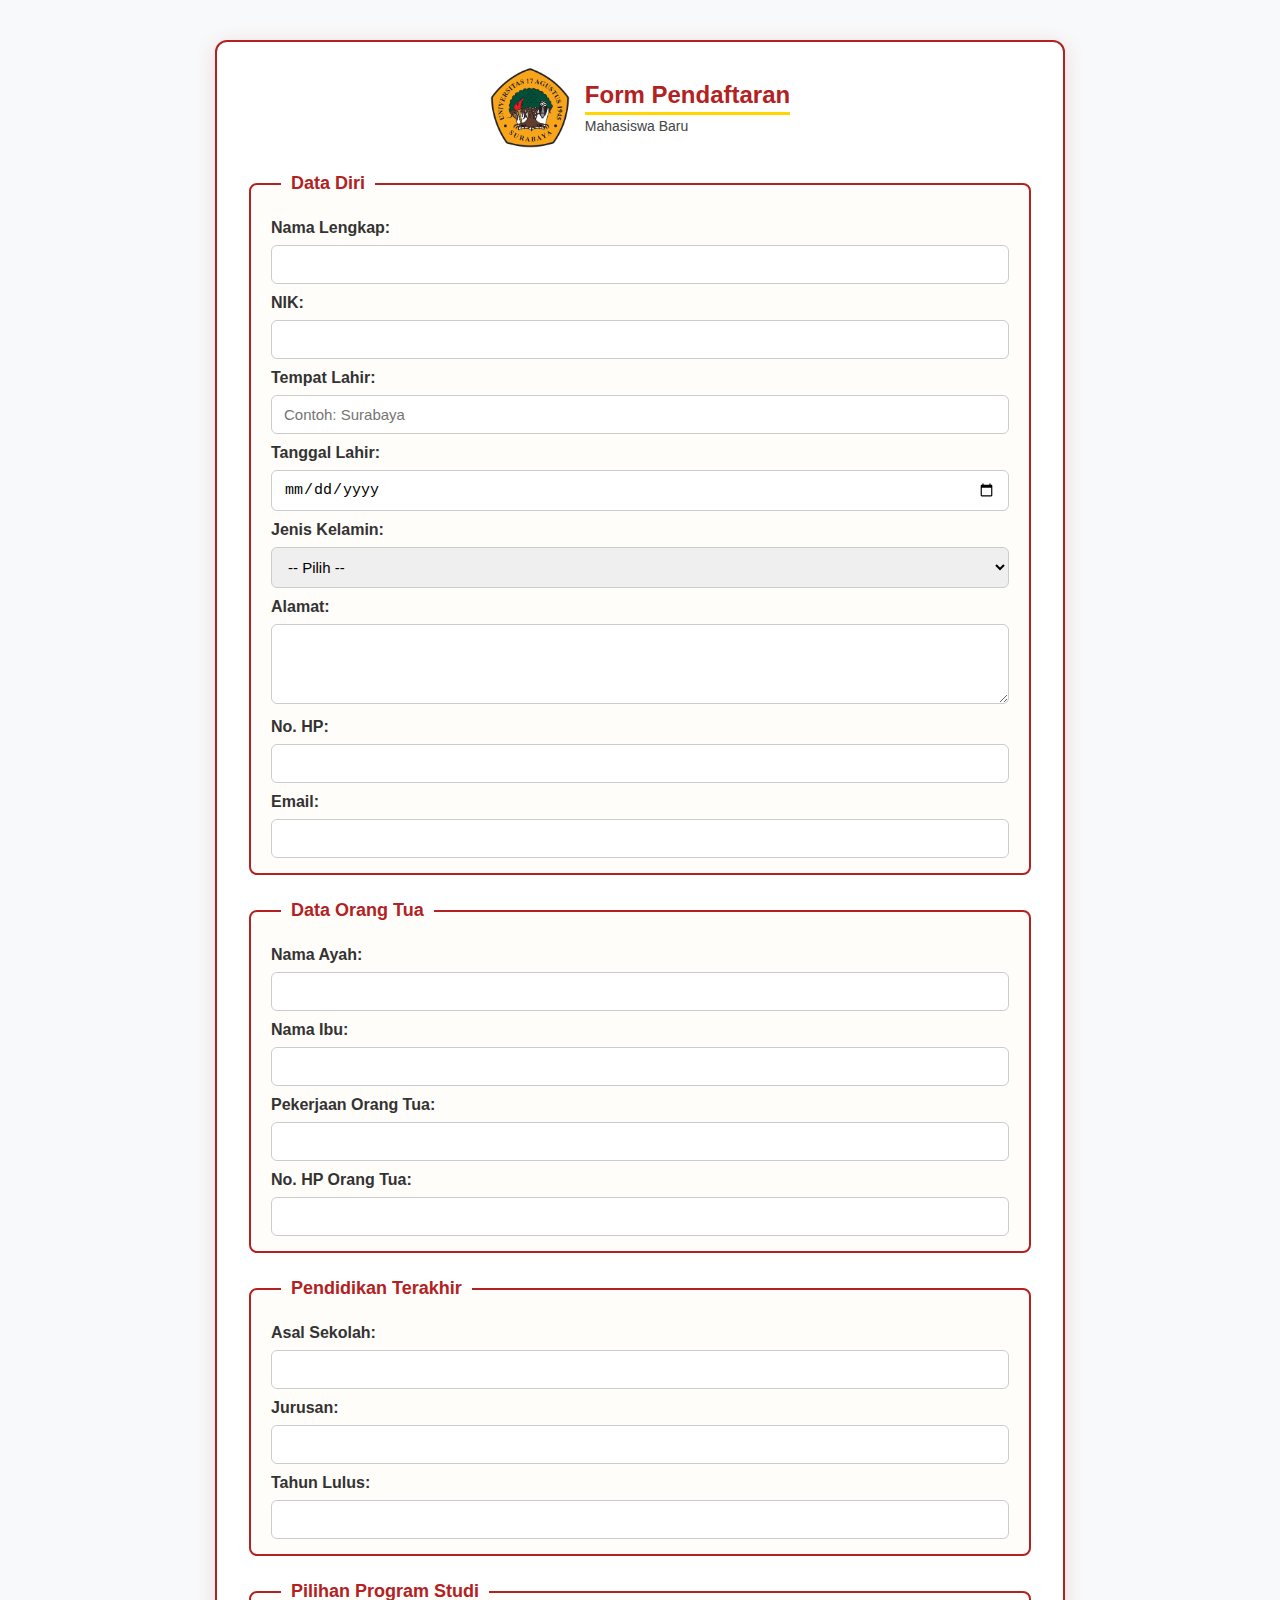
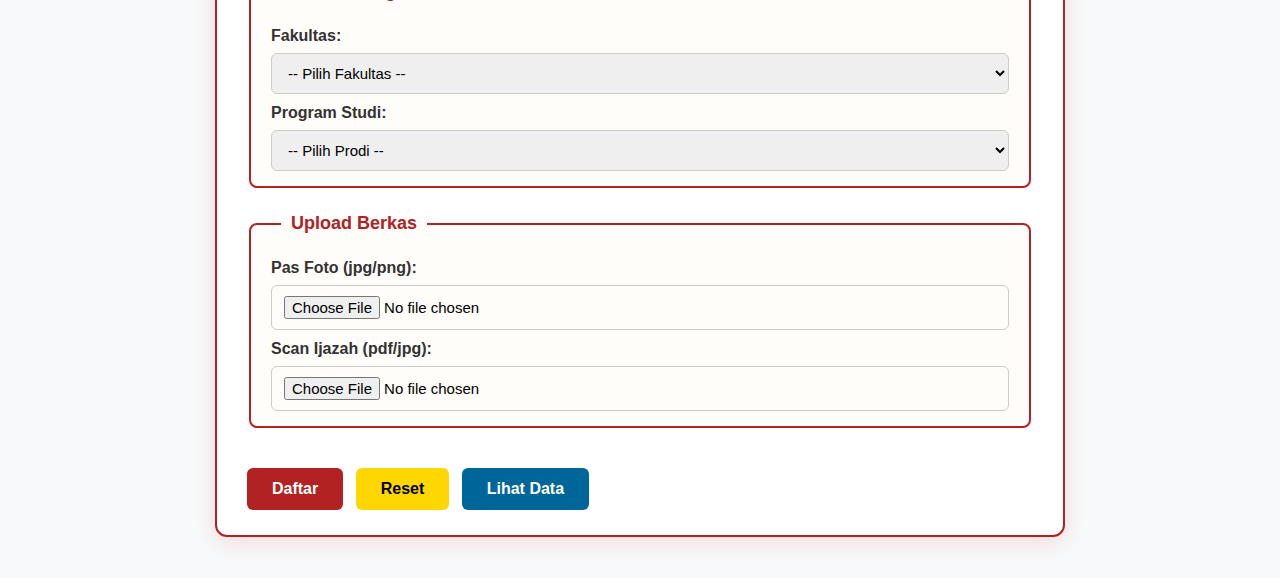
<file: index.html>
<!DOCTYPE html>
<html lang="id">
<head>
  <meta charset="UTF-8">
  <meta name="viewport" content="width=device-width, initial-scale=1.0">
  <title>Form Pendaftaran Mahasiswa Baru - UNTAG Surabaya</title>
  <link rel="stylesheet" href="style.css">
</head>
<body>
  <div class="container">

    <!-- Header -->
    <header class="header">
      <img src="logo.png" alt="Logo UNTAG Surabaya" class="logo">
      <div class="title-text">
        <h2>Form Pendaftaran</h2>
        <p>Mahasiswa Baru</p>
      </div>
    </header>

    <!-- Form Pendaftaran -->
    <form id="pendaftaranForm">
      <!-- Data Diri -->
      <fieldset>
        <legend>Data Diri</legend>
        <label for="nama">Nama Lengkap:</label>
        <input type="text" id="nama" name="nama" required>

        <label for="nik">NIK:</label>
        <input type="text" id="nik" name="nik" required>

        <label for="tempat_lahir">Tempat Lahir:</label>
        <input type="text" id="tempat_lahir" name="tempat_lahir" placeholder="Contoh: Surabaya" required>

        <label for="tanggal_lahir">Tanggal Lahir:</label>
        <input type="date" id="tanggal_lahir" name="tanggal_lahir" required>

        <label for="jk">Jenis Kelamin:</label>
        <select id="jk" name="jk" required>
          <option value="">-- Pilih --</option>
          <option value="Laki-Laki">Laki-Laki</option>
          <option value="Perempuan">Perempuan</option>
        </select>

        <label for="alamat">Alamat:</label>
        <textarea id="alamat" name="alamat" required></textarea>

        <label for="hp">No. HP:</label>
        <input type="text" id="hp" name="hp" required>

        <label for="email">Email:</label>
        <input type="email" id="email" name="email" required>
      </fieldset>

      <!-- Data Orang Tua -->
      <fieldset>
        <legend>Data Orang Tua</legend>
        <label for="ayah">Nama Ayah:</label>
        <input type="text" id="ayah" name="ayah" required>

        <label for="ibu">Nama Ibu:</label>
        <input type="text" id="ibu" name="ibu" required>

        <label for="pekerjaan">Pekerjaan Orang Tua:</label>
        <input type="text" id="pekerjaan" name="pekerjaan" required>

        <label for="noortu">No. HP Orang Tua:</label>
        <input type="text" id="noortu" name="noortu" required>
      </fieldset>

      <!-- Pendidikan Terakhir -->
      <fieldset>
        <legend>Pendidikan Terakhir</legend>
        <label for="sekolah">Asal Sekolah:</label>
        <input type="text" id="sekolah" name="sekolah" required>

        <label for="jurusan">Jurusan:</label>
        <input type="text" id="jurusan" name="jurusan" required>

        <label for="tahunlulus">Tahun Lulus:</label>
        <input type="number" id="tahunlulus" name="tahunlulus" required>
      </fieldset>

      <!-- Pilihan Program Studi -->
      <fieldset>
        <legend>Pilihan Program Studi</legend>
        <label for="fakultas">Fakultas:</label>
        <select id="fakultas" name="fakultas" required>
          <option value="">-- Pilih Fakultas --</option>
          <option value="Teknik">Teknik</option>
          <option value="Ekonomi dan Bisnis">Ekonomi dan Bisnis</option>
          <option value="Ilmu Sosial dan Politik">Ilmu Sosial dan Politik</option>
          <option value="Psikologi">Psikologi</option>
          <option value="Hukum">Hukum</option>
        </select>

        <label for="prodi">Program Studi:</label>
        <select id="prodi" name="prodi" required>
          <option value="">-- Pilih Prodi --</option>
          <option value="Teknik Informatika">Teknik Informatika</option>
          <option value="Teknik Sipil">Teknik Sipil</option>
          <option value="Manajemen">Manajemen</option>
          <option value="Akuntansi">Akuntansi</option>
          <option value="Psikologi">Psikologi</option>
          <option value="Ilmu Hukum">Ilmu Hukum</option>
        </select>
      </fieldset>

      <!-- Upload Berkas -->
      <fieldset>
        <legend>Upload Berkas</legend>
        <label for="foto">Pas Foto (jpg/png):</label>
        <input type="file" id="foto" name="foto" accept=".jpg,.png" required>

        <label for="ijazah">Scan Ijazah (pdf/jpg):</label>
        <input type="file" id="ijazah" name="ijazah" accept=".pdf,.jpg" required>
      </fieldset>

      <button type="submit">Daftar</button>
      <button type="reset">Reset</button>

       <!-- Tombol Lihat Data -->
      <a href="konfirmasi.html" class="btn lihat-btn">Lihat Data</a>
    </form>
  </div>

  <!-- Script -->
  <script src="script.js"></script>
</body>
</html>
</file>
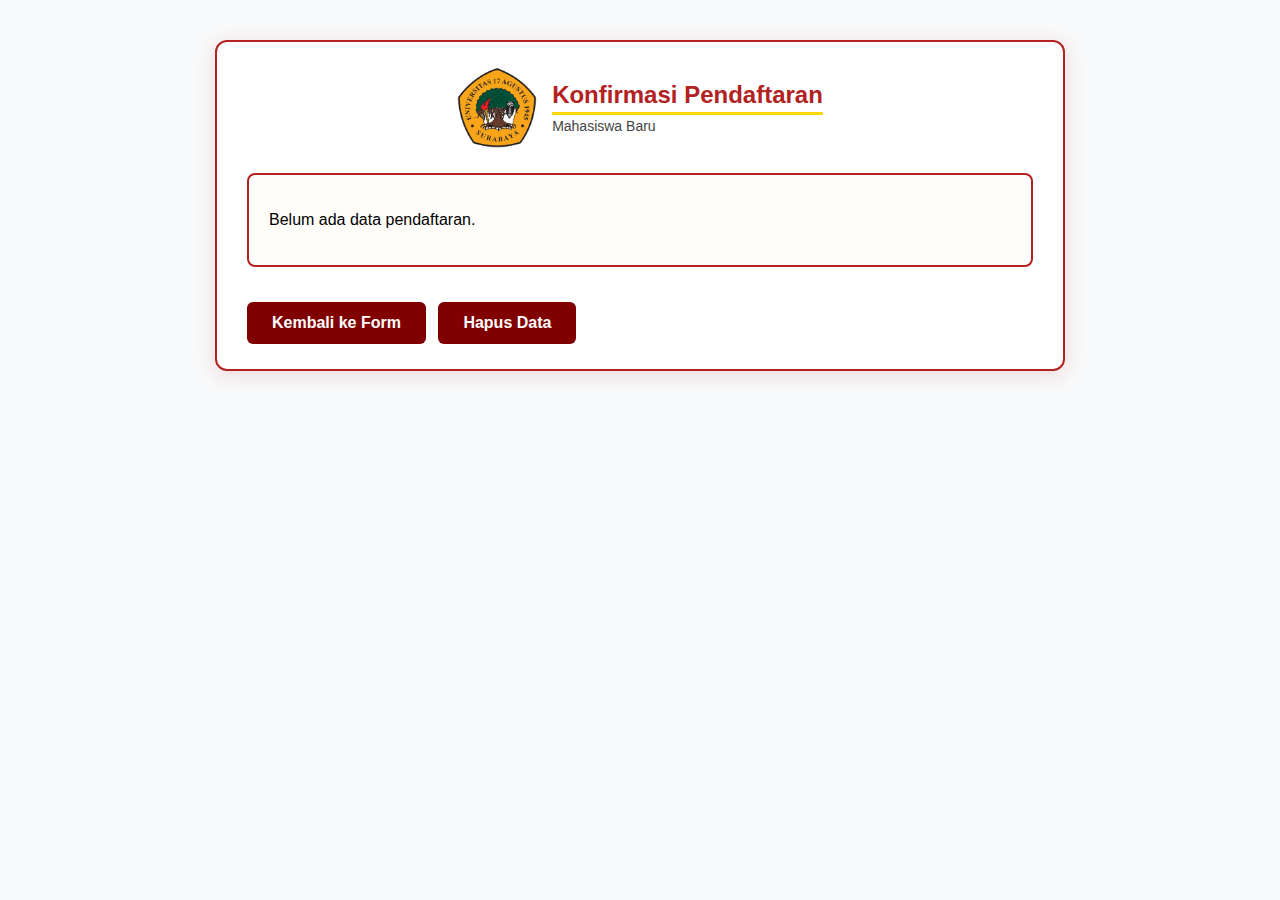
<file: konfirmasi.html>
<!DOCTYPE html>
<html lang="id">
<head>
  <meta charset="UTF-8">
  <meta name="viewport" content="width=device-width, initial-scale=1.0">
  <title>Konfirmasi Pendaftaran</title>
  <link rel="stylesheet" href="style.css">
</head>
<body>
  <div class="container">
    <!-- Header -->
    <header class="header">
      <img src="logo.png" alt="Logo UNTAG Surabaya" class="logo">
      <div class="title-text">
        <h2>Konfirmasi Pendaftaran</h2>
        <p>Mahasiswa Baru</p>
      </div>
    </header>

    <!-- Data -->
    <div id="dataPendaftar" class="data-box"></div>

    <!-- Tombol -->
    <div style="margin-top:20px;">
      <a href="index.html" class="btn">Kembali ke Form</a>
      <button id="hapusData" class="btn danger">Hapus Data</button>
    </div>
  </div>

  <script>
    // Ambil data dari localStorage
    const data = JSON.parse(localStorage.getItem("pendaftaranData"));

    // Tampilkan data
    if (data) {
      let output = "<h3>Data Pendaftar</h3><table>";

      for (let key in data) {
        if (key !== "foto" && key !== "ijazah") {
          output += `<tr><td><b>${key.replace(/_/g, " ")}</b></td><td>: ${data[key]}</td></tr>`;
        }
      }

      output += "</table>";

      // Tampilkan Foto
      if (data.foto) {
        output += "<h4>Pas Foto</h4>";
        output += `<img src="${data.foto}" alt="Pas Foto" style="max-width:150px; border:1px solid #ccc; padding:5px;">`;
      }

      // Tampilkan Ijazah
      if (data.ijazah) {
        output += "<h4>Scan Ijazah</h4>";
        if (data.ijazah.startsWith("data:application/pdf")) {
          output += `<embed src="${data.ijazah}" type="application/pdf" width="100%" height="400px">`;
          output += `<p><a href="${data.ijazah}" download="ijazah.pdf">Download Ijazah</a></p>`;
        } else {
          output += `<img src="${data.ijazah}" alt="Scan Ijazah" style="max-width:300px; border:1px solid #ccc; padding:5px;">`;
        }
      }

      document.getElementById("dataPendaftar").innerHTML = output;
    } else {
      document.getElementById("dataPendaftar").innerHTML = "<p>Belum ada data pendaftaran.</p>";
    }

    // Tombol Hapus Data
    document.getElementById("hapusData").addEventListener("click", () => {
      if (confirm("Yakin ingin menghapus data pendaftaran?")) {
        localStorage.removeItem("pendaftaranData");
        location.reload();
      }
    });
  </script>
</body>
</html>
</file>
<file: style.css>
/* ========================= */
/* Header dengan logo + judul */
/* ========================= */
.header {
  display: flex;
  align-items: center;
  justify-content: center;
  gap: 15px;
  margin-bottom: 25px;
}

.header .logo {
  width: 80px;
  height: auto;
}

.header .title-text h2 {
  margin: 0;
  font-size: 24px;
  font-weight: bold;
  color: #b22222;
  border-bottom: 3px solid #FFD700;
  display: inline-block;
  padding-bottom: 3px;
}

.header .title-text p {
  margin: 3px 0 0 0;
  font-size: 14px;
  color: #444;
}

/* ========================= */
/* Style UTAMA */
/* ========================= */
body {
  font-family: 'Segoe UI', Arial, sans-serif;
  background: #f8f9fa;
  margin: 0;
  padding: 0;
}

/* Container */
.container {
  width: 85%;
  max-width: 850px;
  margin: 40px auto;
  background: #fff;
  padding: 25px 30px;
  border-radius: 12px;
  border: 2px solid #b22222;
  box-shadow: 0 4px 20px rgba(178, 34, 34, 0.15);
  box-sizing: border-box;
}

/* Judul global (jika tidak di header) */
h2 {
  text-align: center;
  color: #b22222;
  font-size: 26px;
  font-weight: bold;
  margin-bottom: 25px;
  border-bottom: 3px solid #FFD700;
  display: inline-block;
  padding-bottom: 5px;
}

/* ========================= */
/* Fieldset & Legend */
/* ========================= */
form fieldset {
  margin-bottom: 25px;
  border: 2px solid #b22222;
  border-radius: 8px;
  padding: 15px 20px;
  background: #fffdfa;
  overflow: hidden;
}

legend {
  font-weight: bold;
  font-size: 18px;
  color: #b22222;
  padding: 0 10px;
  margin-left: 10px;
}

/* ========================= */
/* Label dan Input */
/* ========================= */
label {
  display: block;
  margin-top: 10px;
  margin-bottom: 5px;
  font-weight: 600;
  color: #333;
}

input, select, textarea {
  width: 100%;
  padding: 10px 12px;
  margin-top: 3px;
  border: 1.5px solid #ccc;
  border-radius: 6px;
  font-size: 15px;
  transition: 0.3s;
  box-sizing: border-box;
}

input:focus, select:focus, textarea:focus {
  border-color: #b22222;
  outline: none;
  box-shadow: 0 0 5px rgba(178, 34, 34, 0.3);
}

/* Textarea */
textarea {
  resize: vertical;
  min-height: 80px;
}

/* ========================= */
/* Tombol */
/* ========================= */
button {
  margin: 15px 8px 0 0;
  padding: 12px 25px;
  font-size: 16px;
  font-weight: bold;
  border: none;
  border-radius: 6px;
  cursor: pointer;
  transition: 0.3s;
}

/* Tombol Daftar */
button[type="submit"] {
  background: #b22222;
  color: #fff;
}

button[type="submit"]:hover {
  background: #8b1a1a;
}

/* Tombol Reset */
button[type="reset"] {
  background: #FFD700;
  color: #000;
}

button[type="reset"]:hover {
  background: #e6c200;
}

/* Tombol Link (Lihat Data & Kembali) */
.btn {
  display: inline-block;
  padding: 12px 25px;
  margin: 15px 8px 0 0;
  background-color: #800000;
  color: #fff;
  border-radius: 6px;
  text-decoration: none;
  font-weight: bold;
  transition: background 0.3s;
}

.btn:hover {
  background-color: #a00000;
}

.lihat-btn {
  background-color: #006699;
}

.lihat-btn:hover {
  background-color: #0088cc;
}

/* ========================= */
/* Data Konfirmasi */
/* ========================= */
.data-box {
  margin-top: 20px;
  padding: 20px;
  border: 2px solid #b22222;
  border-radius: 8px;
  background: #fffdfa;
}

.data-box h3 {
  margin-top: 0;
  color: #b22222;
  border-bottom: 2px solid #FFD700;
  padding-bottom: 5px;
}

.data-box table {
  width: 100%;
  border-collapse: collapse;
}

.data-box td {
  padding: 8px;
  vertical-align: top;
}

.data-box tr:nth-child(odd) {
  background: #f9f9f9;
}

/* ========================= */
/* Efek Interaktif Tambahan */
/* ========================= */
form fieldset:hover {
  border-color: #8b1a1a;
  background: #fffef8;
  box-shadow: 0 0 6px rgba(178, 34, 34, 0.2);
}

/* Responsif */
@media (max-width: 600px) {
  .header {
    flex-direction: column;
  }

  .header .title-text h2 {
    font-size: 20px;
  }

  .container {
    padding: 20px;
  }

  input, select, textarea {
    font-size: 14px;
  }

  button, .btn {
    width: 100%;
    margin-bottom: 10px;
  }
}
</file>
